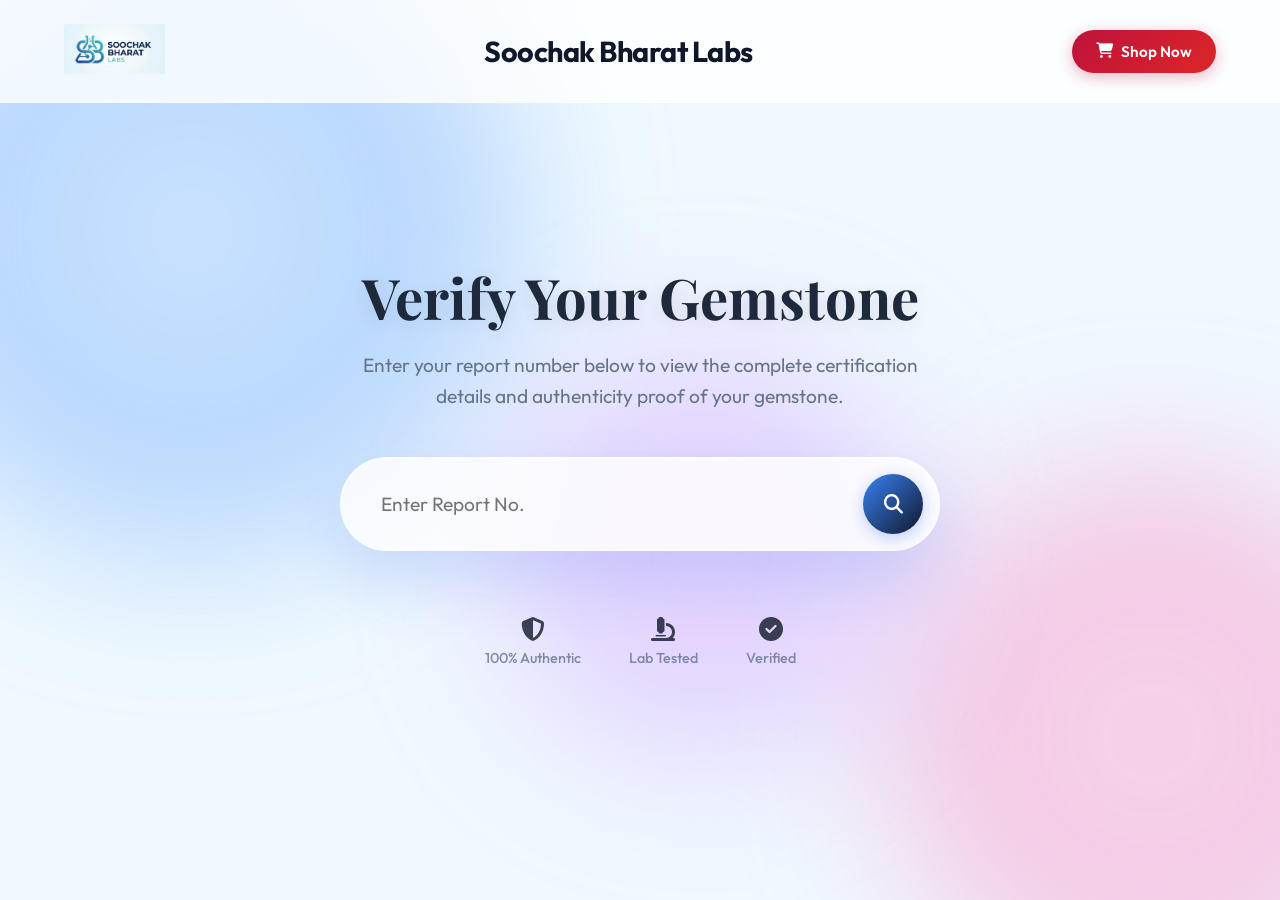
<file: index.html>
<!DOCTYPE html>
<html lang="en">

<head>
    <meta charset="UTF-8">
    <meta name="viewport" content="width=device-width, initial-scale=1.0">
    <title>Track Your Gemstone - Soochak Bharat Labs</title>
    <!-- Google Fonts -->
    <link rel="preconnect" href="https://fonts.googleapis.com">
    <link rel="preconnect" href="https://fonts.gstatic.com" crossorigin>
    <link
        href="https://fonts.googleapis.com/css2?family=Outfit:wght@300;400;500;600;700&family=Playfair+Display:ital,wght@0,400;0,600;1,400&display=swap"
        rel="stylesheet">
    <!-- Font Awesome -->
    <link rel="stylesheet" href="https://cdnjs.cloudflare.com/ajax/libs/font-awesome/6.4.0/css/all.min.css">
    <link rel="stylesheet" href="style.css">
    <style>
        /* Landing Page Specific Styles */
        .landing-container {
            min-height: 80vh;
            display: flex;
            flex-direction: column;
            align-items: center;
            justify-content: center;
            text-align: center;
            padding: 2rem;
            position: relative;
            z-index: 10;
            width: 100%;
            box-sizing: border-box;
        }

        .landing-title {
            font-family: 'Playfair Display', serif;
            font-size: 3.5rem;
            margin-bottom: 1rem;
            color: var(--text-main);
            text-shadow: 0 4px 20px rgba(0, 0, 0, 0.1);
        }

        .landing-subtitle {
            font-size: 1.2rem;
            color: var(--text-muted);
            margin-bottom: 3rem;
            max-width: 600px;
            line-height: 1.6;
        }

        .search-box-large {
            width: 100%;
            max-width: 600px;
            background: rgba(255, 255, 255, 0.6);
            backdrop-filter: blur(20px);
            padding: 1rem;
            border-radius: 50px;
            box-shadow:
                0 20px 40px rgba(0, 0, 0, 0.05),
                inset 0 1px 1px rgba(255, 255, 255, 0.8);
            border: 1px solid rgba(255, 255, 255, 0.6);
            display: flex;
            align-items: center;
            transition: transform 0.3s ease, box-shadow 0.3s ease;
            margin: 0 auto;
        }

        .search-box-large:hover,
        .search-box-large:focus-within {
            transform: translateY(-2px);
            box-shadow:
                0 30px 60px rgba(37, 99, 235, 0.15),
                inset 0 1px 1px rgba(255, 255, 255, 0.9);
            background: rgba(255, 255, 255, 0.8);
        }

        .search-box-large input {
            flex: 1;
            border: none;
            background: transparent;
            padding: 1rem 1.5rem;
            font-size: 1.2rem;
            color: var(--text-main);
            outline: none;
            font-family: 'Outfit', sans-serif;
            min-width: 0;
        }

        .search-box-large .search-btn-large {
            background: linear-gradient(135deg, #3b82f6, #0f172a);
            color: white;
            border: none;
            width: 60px;
            height: 60px;
            border-radius: 50%;
            display: flex;
            align-items: center;
            justify-content: center;
            cursor: pointer;
            transition: transform 0.3s ease;
            box-shadow: 0 4px 15px rgba(37, 99, 235, 0.3);
            font-size: 1.2rem;
            flex-shrink: 0;
        }

        .search-box-large .search-btn-large:hover {
            transform: scale(1.05) rotate(10deg);
        }

        @media (max-width: 768px) {
            .search-box-large {
                max-width: 100%;
                padding: 0.75rem;
                margin: 0 1rem;
            }

            .search-box-large input {
                padding: 0.75rem 1rem;
                font-size: 1rem;
            }

            .search-box-large .search-btn-large {
                width: 50px;
                height: 50px;
                font-size: 1rem;
            }
        }

        @media (max-width: 480px) {
            .search-box-large {
                padding: 0.625rem;
                margin: 0 0.75rem;
            }

            .search-box-large input {
                padding: 0.625rem 0.875rem;
                font-size: 0.9rem;
            }

            .search-box-large .search-btn-large {
                width: 45px;
                height: 45px;
                font-size: 0.9rem;
            }
        }

        .trust-badges {
            margin-top: 4rem;
            display: flex;
            gap: 3rem;
            flex-wrap: wrap;
            justify-content: center;
            opacity: 0.8;
        }

        .trust-item {
            display: flex;
            flex-direction: column;
            align-items: center;
            gap: 0.5rem;
            color: var(--text-muted);
        }

        .trust-item i {
            font-size: 1.5rem;
            color: var(--primary-blue);
        }

        .trust-item span {
            font-size: 0.9rem;
            font-weight: 500;
        }

    </style>
</head>

<body>
    <div class="background-globes">
        <div class="globe globe-1"></div>
        <div class="globe globe-2"></div>
        <div class="globe globe-3"></div>
    </div>

    <nav class="navbar">
        <div class="nav-left">
            <img src="assets/logo2.png" alt="Soochak Bharat Labs Logo" class="logo">
        </div>
        <div class="nav-center">
            <h1 class="company-name">Soochak Bharat Labs</h1>
        </div>
        <div class="nav-right">
            <!-- Search bar removed from header on landing page -->
            <a href="https://ruby.glintexim.com" target="_blank" class="shop-btn">
                <i class="fas fa-shopping-cart"></i> Shop Now
            </a>
        </div>
    </nav>

    <div class="landing-container">
        <h1 class="landing-title">Verify Your Gemstone</h1>
        <p class="landing-subtitle">Enter your report number below to view the complete certification details and
            authenticity proof of your gemstone.</p>

        <div class="search-box-large">
            <input type="text" id="landingSearchInput" placeholder="Enter Report No." autocomplete="off">
            <button class="search-btn-large" onclick="handleLandingSearch()">
                <i class="fas fa-search"></i>
            </button>
        </div>

        <div class="trust-badges">
            <div class="trust-item">
                <i class="fas fa-shield-alt"></i>
                <span>100% Authentic</span>
            </div>
            <div class="trust-item">
                <i class="fas fa-microscope"></i>
                <span>Lab Tested</span>
            </div>
            <div class="trust-item">
                <i class="fas fa-check-circle"></i>
                <span>Verified</span>
            </div>
        </div>
    </div>

    <script src="app.js"></script>
    <script>
        // Landing page specific logic
        function handleLandingSearch() {
            const input = document.getElementById('landingSearchInput');
            const reportNumber = input.value.trim().toUpperCase();

            if (!reportNumber) {
                alert('Please enter a report number');
                return;
            }

            if (!reportNumber.startsWith('SBLB')) {
                alert('Please enter a valid report number starting with SBLB');
                return;
            }

            // Redirect to the report page
            window.location.href = `report.html?report=${reportNumber}`;
        }

        // Enter key support
        document.getElementById('landingSearchInput').addEventListener('keypress', function (e) {
            if (e.key === 'Enter') {
                handleLandingSearch();
            }
        });

        // Focus input on load
        window.onload = function () {
            document.getElementById('landingSearchInput').focus();
        };
    </script>
</body>

</html>
</file>
<file: style.css>
:root {
    --primary-blue: #0f172a;
    --accent-blue: #3b82f6;
    --accent-pink: #ec4899;
    --ruby-red: #be123c;
    --glass-bg: rgba(255, 255, 255, 0.7);
    --glass-border: rgba(255, 255, 255, 0.5);
    --text-main: #1e293b;
    --text-muted: #64748b;
    --font-heading: 'Playfair Display', serif;
    --font-body: 'Outfit', sans-serif;
}

* {
    margin: 0;
    padding: 0;
    box-sizing: border-box;
}

body {
    font-family: var(--font-body);
    background: #f0f9ff;
    color: var(--text-main);
    overflow-x: hidden;
    min-height: 100vh;
    position: relative;
    -webkit-font-smoothing: antialiased;
    -moz-osx-font-smoothing: grayscale;
}

/* Touch-friendly improvements */
button, a, input {
    -webkit-tap-highlight-color: rgba(59, 130, 246, 0.2);
    touch-action: manipulation;
}

/* Background Animation */
.background-globes {
    position: fixed;
    top: 0;
    left: 0;
    width: 100%;
    height: 100%;
    z-index: -1;
    overflow: hidden;
}

.globe {
    position: absolute;
    border-radius: 50%;
    filter: blur(80px);
    opacity: 0.6;
    animation: floatGlobe 20s infinite alternate ease-in-out;
}

.globe-1 {
    top: -10%;
    left: -10%;
    width: 50vw;
    height: 50vw;
    background: radial-gradient(circle, #bfdbfe, #60a5fa);
    animation-delay: 0s;
}

.globe-2 {
    bottom: -10%;
    right: -10%;
    width: 40vw;
    height: 40vw;
    background: radial-gradient(circle, #fbcfe8, #f472b6);
    animation-delay: -5s;
}

.globe-3 {
    top: 40%;
    left: 40%;
    width: 30vw;
    height: 30vw;
    background: radial-gradient(circle, #e9d5ff, #c084fc);
    animation-delay: -10s;
}

@keyframes floatGlobe {
    0% {
        transform: translate(0, 0) scale(1);
    }

    100% {
        transform: translate(50px, 30px) scale(1.1);
    }
}

/* Navbar */
.navbar {
    display: flex;
    justify-content: space-between;
    align-items: center;
    padding: 1.5rem 5%;
    background: rgba(255, 255, 255, 0.8);
    backdrop-filter: blur(12px);
    -webkit-backdrop-filter: blur(12px);
    border-bottom: 1px solid var(--glass-border);
    position: sticky;
    top: 0;
    z-index: 100;
    gap: 2rem;
}

.nav-left {
    flex: 0 0 auto;
}

.nav-center {
    flex: 1;
    display: flex;
    justify-content: center;
}

.nav-right {
    flex: 0 0 auto;
    display: flex;
    align-items: center;
    gap: 1rem;
}

.logo {
    height: 50px;
    object-fit: contain;
}

.company-name {
    font-family: var(--font-body);
    font-size: 1.8rem;
    font-weight: 700;
    color: var(--primary-blue);
    letter-spacing: -0.5px;
    margin: 0;
}

/* Search Container */
.search-container {
    display: flex;
    align-items: center;
    background: white;
    border-radius: 50px;
    padding: 0.5rem 1rem;
    box-shadow: 0 2px 10px rgba(0, 0, 0, 0.05);
    transition: all 0.3s ease;
}

.search-container:focus-within {
    box-shadow: 0 4px 20px rgba(59, 130, 246, 0.2);
    transform: translateY(-2px);
}

.search-input {
    border: none;
    outline: none;
    padding: 0.5rem;
    font-family: var(--font-body);
    font-size: 0.95rem;
    width: 180px;
    background: transparent;
}

.search-input::placeholder {
    color: var(--text-muted);
}

.search-btn {
    background: var(--accent-blue);
    border: none;
    color: white;
    width: 36px;
    height: 36px;
    border-radius: 50%;
    cursor: pointer;
    display: flex;
    align-items: center;
    justify-content: center;
    transition: all 0.3s ease;
}

.search-btn:hover {
    background: var(--primary-blue);
    transform: scale(1.1);
}

/* Shop Button */
.shop-btn {
    padding: 0.75rem 1.5rem;
    background: linear-gradient(135deg, var(--ruby-red), #dc2626);
    color: white;
    text-decoration: none;
    border-radius: 50px;
    font-weight: 600;
    font-size: 0.95rem;
    display: flex;
    align-items: center;
    gap: 0.5rem;
    transition: all 0.3s ease;
    box-shadow: 0 4px 15px rgba(190, 18, 60, 0.3);
}

.shop-btn:hover {
    transform: translateY(-2px);
    box-shadow: 0 6px 25px rgba(190, 18, 60, 0.4);
    background: linear-gradient(135deg, #dc2626, var(--ruby-red));
}

/* Container */
.container {
    max-width: 1200px;
    margin: 0 auto;
    padding: 2rem;
}

/* Download Button */
.download-btn {
    background: linear-gradient(135deg, #3b82f6, #0f172a) !important;
    color: white !important;
    border: none !important;
    padding: 1rem 2rem !important;
    border-radius: 50px !important;
    font-size: 1.1rem !important;
    font-weight: 600 !important;
    cursor: pointer;
    box-shadow: 0 4px 15px rgba(37, 99, 235, 0.3) !important;
    transition: all 0.3s ease !important;
    display: inline-flex !important;
    align-items: center !important;
    gap: 0.5rem !important;
    text-decoration: none;
    width: auto;
}

.download-btn:hover,
.download-btn:active {
    transform: translateY(-2px) !important;
    box-shadow: 0 6px 20px rgba(37, 99, 235, 0.4) !important;
}

.download-btn:disabled {
    opacity: 0.6;
    cursor: not-allowed;
    transform: none !important;
}

/* Hero Section */
.hero {
    display: flex;
    align-items: center;
    justify-content: space-between;
    min-height: 80vh;
    gap: 4rem;
}

.hero-content {
    flex: 1;
    z-index: 2;
}

.badge {
    display: inline-block;
    padding: 0.5rem 1rem;
    background: rgba(59, 130, 246, 0.1);
    color: var(--accent-blue);
    border-radius: 20px;
    font-size: 0.9rem;
    font-weight: 600;
    margin-bottom: 1rem;
    border: 1px solid rgba(59, 130, 246, 0.2);
}

.hero h1 {
    font-family: var(--font-heading);
    font-size: 4rem;
    line-height: 1.1;
    margin-bottom: 1rem;
    background: linear-gradient(135deg, #1e293b 0%, #334155 100%);
    background-clip: text;
    -webkit-background-clip: text;
    -webkit-text-fill-color: transparent;
}

.hindi-text {
    font-family: var(--font-body);
    font-weight: 300;
    color: var(--ruby-red);
    -webkit-text-fill-color: var(--ruby-red);
    font-size: 2.5rem;
    vertical-align: middle;
}

.subtitle {
    font-size: 1.2rem;
    color: var(--text-muted);
    margin-bottom: 2rem;
    max-width: 500px;
}

.stats-grid {
    display: grid;
    grid-template-columns: repeat(3, 1fr);
    gap: 1.5rem;
    margin-bottom: 2.5rem;
}

.stats-grid {
    display: flex;
    flex-direction: row;
}

.stat-item {
    background: rgba(255, 255, 255, 0.5);
    padding: 1rem;
    border-radius: 12px;
    border: 1px solid var(--glass-border);
    backdrop-filter: blur(5px);
    transition: transform 0.3s ease;
}

.stat-item:hover {
    transform: translateY(-5px);
    background: rgba(255, 255, 255, 0.8);
    box-shadow: 0 10px 30px rgba(0, 0, 0, 0.05);
}

.stat-item .label {
    display: block;
    font-size: 0.8rem;
    text-transform: uppercase;
    letter-spacing: 1px;
    color: var(--text-muted);
    margin-bottom: 0.3rem;
}

.stat-item .value {
    font-size: 1.2rem;
    font-weight: 700;
    color: var(--primary-blue);
}

.cta-button {
    padding: 1rem 2rem;
    background: var(--primary-blue);
    color: white;
    border: none;
    border-radius: 50px;
    font-size: 1rem;
    font-weight: 600;
    cursor: pointer;
    transition: all 0.3s ease;
    box-shadow: 0 10px 20px rgba(15, 23, 42, 0.2);
    display: inline-flex;
    align-items: center;
    gap: 0.5rem;
}

.cta-button:hover {
    transform: translateY(-2px);
    box-shadow: 0 15px 30px rgba(15, 23, 42, 0.3);
    background: var(--accent-blue);
}

/* Hero Visual & Animation */
.hero-visual {
    flex: 1;
    display: flex;
    justify-content: center;
    align-items: center;
    perspective: 1000px;
    z-index: 2;
}

.gem-card-container {
    position: relative;
    width: 350px;
    height: 450px;
}

.gem-card {
    width: 100%;
    height: 100%;
    background: rgba(255, 255, 255, 0.15);
    border-radius: 30px;
    border: 1px solid rgba(255, 255, 255, 0.4);
    backdrop-filter: blur(20px);
    -webkit-backdrop-filter: blur(20px);
    box-shadow: 0 25px 50px rgba(0, 0, 0, 0.1);
    display: flex;
    align-items: center;
    justify-content: center;
    overflow: hidden;
    position: relative;
    transform-style: preserve-3d;
    animation: floatingCard 6s ease-in-out infinite;
}

@keyframes floatingCard {
    0% {
        transform: translateY(0) rotateX(2deg) rotateY(-2deg);
    }

    50% {
        transform: translateY(-20px) rotateX(-2deg) rotateY(2deg);
    }

    100% {
        transform: translateY(0) rotateX(2deg) rotateY(-2deg);
    }
}

.gem-image {
    width: 90%;
    height: auto;
    object-fit: cover;
    border-radius: 20px;
    transition: transform 0.5s ease;
    /* Try to make the white bg of screenshot blend or look like a paper report */
    box-shadow: 0 10px 30px rgba(0, 0, 0, 0.1);
}

.gem-card:hover .gem-image {
    transform: scale(1.05);
}

/* Placeholder for gemstone image */
.gem-placeholder {
    display: flex;
    flex-direction: column;
    align-items: center;
    justify-content: center;
    width: 90%;
    height: 350px;
    background: linear-gradient(135deg, rgba(255, 255, 255, 0.1), rgba(255, 255, 255, 0.05));
    border-radius: 20px;
    border: 2px dashed rgba(255, 255, 255, 0.3);
    color: rgba(255, 255, 255, 0.7);
    text-align: center;
    padding: 2rem;
}

.gem-placeholder i {
    font-size: 4rem;
    margin-bottom: 1rem;
    opacity: 0.5;
    animation: pulse 2s ease-in-out infinite;
}

.gem-placeholder p {
    font-size: 1.2rem;
    font-weight: 600;
    margin-bottom: 0.5rem;
    color: var(--text-main);
}

.gem-placeholder span {
    font-size: 0.9rem;
    color: var(--text-muted);
}

@keyframes pulse {

    0%,
    100% {
        opacity: 0.3;
        transform: scale(1);
    }

    50% {
        opacity: 0.6;
        transform: scale(1.1);
    }
}

.shine {
    position: absolute;
    top: 0;
    left: -100%;
    width: 50%;
    height: 100%;
    background: linear-gradient(to right,
            rgba(255, 255, 255, 0) 0%,
            rgba(255, 255, 255, 0.3) 50%,
            rgba(255, 255, 255, 0) 100%);
    transform: skewX(-25deg);
    animation: shine 4s infinite;
}

@keyframes shine {
    0% {
        left: -100%;
    }

    20% {
        left: 200%;
    }

    100% {
        left: 200%;
    }
}

.floating-badge {
    position: absolute;
    background: white;
    padding: 0.8rem 1.5rem;
    border-radius: 50px;
    font-weight: 600;
    box-shadow: 0 10px 20px rgba(0, 0, 0, 0.1);
    font-size: 0.9rem;
    display: flex;
    align-items: center;
    gap: 0.5rem;
    animation: floatBadge 5s infinite ease-in-out;
    z-index: 3;
}

.rb-badge {
    top: 20px;
    right: -20px;
    color: var(--ruby-red);
    animation-delay: 1s;
}

.ri-badge {
    bottom: 40px;
    left: -30px;
    color: var(--accent-blue);
    animation-delay: 0.5s;
}

@keyframes floatBadge {
    0% {
        transform: translateY(0);
    }

    50% {
        transform: translateY(-10px);
    }

    100% {
        transform: translateY(0);
    }
}

/* Details Section */
.details-section {
    padding: 4rem 0;
}

.details-section h2 {
    font-family: var(--font-heading);
    font-size: 2.5rem;
    text-align: center;
    margin-bottom: 3rem;
    color: var(--primary-blue);
}

.details-card {
    background: rgba(255, 255, 255, 0.7);
    backdrop-filter: blur(15px);
    border-radius: 30px;
    padding: 3rem;
    display: grid;
    grid-template-columns: repeat(auto-fit, minmax(300px, 1fr));
    gap: 2rem;
    border: 1px solid white;
    box-shadow: 0 20px 40px rgba(0, 0, 0, 0.05);
}

.detail-row {
    display: flex;
    align-items: center;
    gap: 1.5rem;
    padding: 1.5rem;
    background: rgba(255, 255, 255, 0.5);
    border-radius: 20px;
    border: 1px solid rgba(255, 255, 255, 0.6);
    transition: transform 0.3s;
}

.detail-row:hover {
    transform: translateY(-3px);
    background: white;
}

.detail-icon {
    width: 60px;
    height: 60px;
    background: linear-gradient(135deg, #e0f2fe, #dbeafe);
    border-radius: 15px;
    display: flex;
    align-items: center;
    justify-content: center;
    font-size: 1.5rem;
    color: var(--accent-blue);
}

.detail-info h3 {
    font-size: 0.9rem;
    text-transform: uppercase;
    color: var(--text-muted);
    margin-bottom: 0.2rem;
    letter-spacing: 0.5px;
}

.detail-info p {
    font-size: 1.25rem;
    font-weight: 600;
    color: var(--primary-blue);
}

/* Tablet and below */
@media (max-width: 968px) {
    .navbar {
        flex-direction: row;
        flex-wrap: wrap;
        gap: 0.75rem;
        padding: 0.75rem 3%;
        align-items: center;
    }

    .nav-left {
        order: 1;
        flex: 0 0 auto;
    }

    .nav-center {
        order: 2;
        flex: 1;
        min-width: 0;
        justify-content: center;
    }

    .nav-right {
        order: 3;
        flex: 0 0 auto;
    }

    .company-name {
        font-size: 1.4rem;
        text-align: center;
    }

    .logo {
        height: 40px;
    }

    .search-container {
        padding: 0.4rem 0.8rem;
        flex: 1;
        max-width: 200px;
    }

    .search-input {
        width: 100%;
        font-size: 0.85rem;
    }

    .shop-btn {
        padding: 0.6rem 1.2rem;
        font-size: 0.85rem;
        white-space: nowrap;
    }

    .hero {
        flex-direction: column;
        text-align: center;
        padding-top: 2rem;
    }

    .hero-content {
        width: 100%;
    }

    .stats-grid {
        max-width: 600px;
        margin-left: auto;
        margin-right: auto;
    }

    .hero h1 {
        font-size: 3rem;
    }

    .gem-card-container {
        width: 300px;
        height: 400px;
    }

    .floating-badge {
        padding: 0.6rem 1.2rem;
    }

    .ri-badge {
        left: -10px;
    }

    .rb-badge {
        right: -10px;
    }
}

/* Mobile devices (phones) */
@media (max-width: 768px) {
    .navbar {
        padding: 0.75rem 3%;
        gap: 0.5rem;
        flex-wrap: nowrap;
    }

    .nav-left {
        order: 1;
        flex: 0 0 auto;
    }

    .nav-center {
        order: 2;
        flex: 1;
        min-width: 0;
        justify-content: center;
        text-align: center;
    }

    .nav-right {
        order: 3;
        flex: 0 0 auto;
    }

    .company-name {
        font-size: 1.1rem;
        text-align: center;
    }

    .logo {
        height: 32px;
    }

    .shop-btn {
        padding: 0.5rem 1rem;
        font-size: 0.8rem;
        white-space: nowrap;
    }

    .container {
        padding: 1.5rem 1rem;
    }

    .hero {
        min-height: auto;
        padding: 2rem 0;
        gap: 2rem;
    }

    .hero h1 {
        font-size: 2.2rem;
        line-height: 1.2;
    }

    .hindi-text {
        font-size: 1.8rem;
    }

    .subtitle {
        font-size: 1rem;
        margin-bottom: 1.5rem;
    }

    .stats-grid {
        flex-direction: column;
        gap: 1rem;
        width: 100%;
    }

    .stat-item {
        width: 100%;
        padding: 0.875rem;
    }

    .stat-item .label {
        font-size: 0.75rem;
    }

    .stat-item .value {
        font-size: 1.1rem;
    }

    .gem-card-container {
        width: 250px;
        height: 350px;
        margin: 0 auto;
    }

    .floating-badge {
        padding: 0.5rem 1rem;
        font-size: 0.75rem;
    }

    .details-section {
        padding: 2rem 0;
    }

    .details-section h2 {
        font-size: 1.8rem;
        margin-bottom: 1.5rem;
    }

    .details-card {
        padding: 1.5rem;
    }

    .detail-row {
        flex-direction: column;
        gap: 0.75rem;
        padding: 1rem 0;
    }

    .detail-icon {
        width: 40px;
        height: 40px;
        font-size: 1.2rem;
    }

    .detail-info h3 {
        font-size: 1rem;
    }

    .detail-info p {
        font-size: 0.9rem;
    }

    /* Landing page mobile */
    .landing-container {
        padding: 1.5rem 1rem !important;
        min-height: 70vh !important;
    }

    .landing-title {
        font-size: 2rem !important;
        margin-bottom: 0.75rem !important;
    }

    .landing-subtitle {
        font-size: 1rem !important;
        padding: 0 1rem;
        margin-bottom: 2rem !important;
    }

    .trust-badges {
        gap: 1.5rem;
        margin-top: 2rem;
        flex-wrap: wrap;
    }

    .trust-item {
        font-size: 0.8rem;
    }

    .trust-item i {
        font-size: 1.2rem;
    }

    /* Download button mobile */
    .download-btn {
        padding: 0.875rem 1.5rem !important;
        font-size: 1rem !important;
        width: 100%;
        max-width: 300px;
    }
}

/* Small mobile devices */
@media (max-width: 480px) {
    .navbar {
        padding: 0.625rem 2%;
        gap: 0.375rem;
    }

    .nav-center {
        flex: 1 1 auto;
        min-width: 120px;
    }

    .company-name {
        font-size: 0.95rem;
        line-height: 1.2;
    }

    .logo {
        height: 28px;
    }

    .shop-btn {
        padding: 0.5rem 0.75rem;
        font-size: 0.7rem;
        white-space: nowrap;
    }

    .container {
        padding: 1rem 0.75rem;
    }

    .hero {
        padding: 1.5rem 0;
    }

    .hero h1 {
        font-size: 1.8rem;
    }

    .hindi-text {
        font-size: 1.5rem;
    }

    .subtitle {
        font-size: 0.9rem;
    }

    .badge {
        font-size: 0.8rem;
        padding: 0.4rem 0.8rem;
    }

    .stat-item {
        padding: 0.75rem;
    }

    .stat-item .label {
        font-size: 0.7rem;
    }

    .stat-item .value {
        font-size: 1rem;
    }

    .gem-card-container {
        width: 200px;
        height: 280px;
    }

    .floating-badge {
        padding: 0.4rem 0.8rem;
        font-size: 0.7rem;
    }

    .details-section h2 {
        font-size: 1.5rem;
    }

    .details-card {
        padding: 1rem;
    }

    .detail-row {
        padding: 0.875rem 0;
    }

    /* Landing page small mobile */
    .landing-container {
        padding: 1rem 0.75rem !important;
    }

    .landing-title {
        font-size: 1.75rem !important;
        padding: 0 0.5rem;
        margin-bottom: 0.5rem !important;
    }

    .landing-subtitle {
        font-size: 0.9rem !important;
        padding: 0 1rem;
        margin-bottom: 1.5rem !important;
        line-height: 1.5 !important;
    }

    .trust-badges {
        gap: 1rem;
        flex-direction: row;
        flex-wrap: wrap;
        justify-content: center;
        margin-top: 1.5rem;
    }

    .trust-item {
        font-size: 0.75rem;
        min-width: 80px;
    }

    .download-btn {
        padding: 0.75rem 1.25rem !important;
        font-size: 0.9rem !important;
    }
}
</file>
